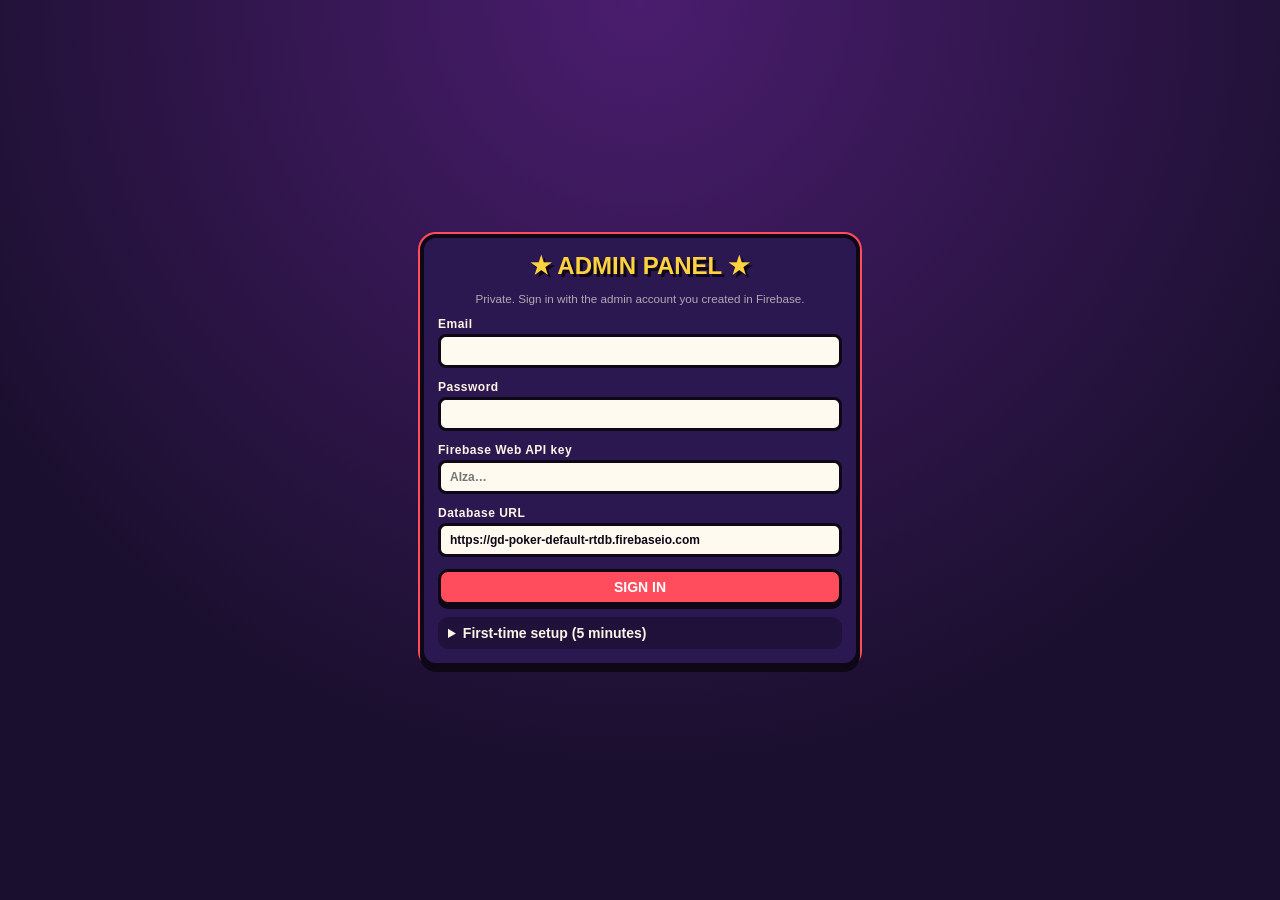
<file: admin.html>
<!DOCTYPE html>
<html lang="en"><head><meta charset="utf-8">
<meta name="viewport" content="width=device-width, initial-scale=1">
<meta name="robots" content="noindex,nofollow">
<title>Admin · Demon Picture Poker</title>
<style>
:root{--bg:#1a0f2e;--panel:#2b1850;--ink:#0d0716;--red:#ff4d5e;--gold:#ffd23f;--txt:#fff4e6;--mut:rgba(255,244,230,.65);--ok:#4ade80;--card:rgba(0,0,0,.28)}
*{box-sizing:border-box}
html{color-scheme:dark}
body{margin:0;min-height:100vh;background:radial-gradient(circle at 50% 0,#4a1d6e,var(--bg) 70%) fixed;color:var(--txt);font-family:"Trebuchet MS",Verdana,sans-serif;font-size:14px}
[hidden]{display:none!important}
h1,h2,h3{margin:0}
button,input,select{font:inherit}
input[type=text],input[type=number],input[type=email],input[type=password],select{background:#fffaf0;color:var(--ink);border:3px solid var(--ink);border-radius:8px;padding:7px 9px;min-width:0}
input[type=range]{accent-color:var(--gold);width:100%}
small,.mut{color:var(--mut)}
.btn{font-weight:900;background:var(--red);color:#fff;border:3px solid var(--ink);border-radius:10px;padding:7px 14px;cursor:pointer;box-shadow:0 4px 0 var(--ink)}
.btn:active{transform:translateY(3px);box-shadow:0 1px 0 var(--ink)}
.btn:disabled{background:#666;cursor:not-allowed;box-shadow:0 4px 0 var(--ink)}
.btn.sm{font-size:12px;padding:4px 9px;box-shadow:0 3px 0 var(--ink)}
.btn.alt{background:#7c3aed}.btn.dim{background:#3a2370}.btn.gold{background:var(--gold);color:var(--ink)}.btn.danger{background:#c0283a}
.link{background:none;border:0;color:var(--gold);text-decoration:underline;cursor:pointer;padding:0}
.panel{background:var(--panel);border:4px solid var(--ink);border-radius:16px;box-shadow:0 5px 0 var(--ink),0 0 0 2px var(--gold);padding:14px}
.panel.red{box-shadow:0 5px 0 var(--ink),0 0 0 2px var(--red)}
.chip{display:inline-block;font-size:11px;font-weight:900;border:2px solid var(--ink);border-radius:999px;padding:1px 8px;background:#3a2370;color:#fff;white-space:nowrap}
.chip.g{background:var(--gold);color:var(--ink)}.chip.r{background:var(--red)}.chip.ok{background:var(--ok);color:var(--ink)}
.av{width:30px;height:30px;border-radius:50%;object-fit:cover;background:var(--ink);border:2px solid #5865F2;flex:none}

/* login */
#login{min-height:100vh;display:flex;align-items:center;justify-content:center;padding:16px}
#lbox{width:100%;max-width:440px;display:flex;flex-direction:column;gap:12px}
#lbox h1{text-align:center;color:var(--gold);text-shadow:3px 3px 0 var(--ink);font-size:24px}
#lbox label{display:flex;flex-direction:column;gap:3px;font-weight:900;font-size:12px;letter-spacing:.5px}
.err{color:#ff9aa5;font-weight:bold;white-space:pre-wrap}.err:empty{display:none}
details{background:var(--card);border-radius:10px;padding:8px 10px}summary{cursor:pointer;font-weight:900}
details ol{margin:8px 0 0;padding-left:20px;line-height:1.5}
code{background:var(--ink);border-radius:5px;padding:1px 5px;font-size:12px;word-break:break-all}

/* app */
header{position:sticky;top:0;z-index:20;background:var(--ink);border-bottom:3px solid var(--gold);display:flex;align-items:center;gap:12px;flex-wrap:wrap;padding:8px 14px}
header h1{font-size:16px;color:var(--gold);letter-spacing:1px}
nav{display:flex;gap:6px;flex-wrap:wrap;flex:1}
nav button{background:var(--panel);color:var(--txt);border:2px solid #3a2370;border-radius:8px;padding:5px 12px;font-weight:900;cursor:pointer}
nav button.on{background:var(--gold);color:var(--ink);border-color:var(--gold)}
#who{font-size:12px}
#conn{font-size:12px;font-weight:900}#conn.ok{color:var(--ok)}#conn.bad{color:var(--red)}
#warn{background:var(--red);color:#fff;font-weight:900;padding:8px 14px;text-align:center}
main{max-width:1250px;margin:0 auto;padding:16px;display:flex;flex-direction:column;gap:14px}
.bar{display:flex;gap:8px;align-items:center;flex-wrap:wrap}.bar .sp{flex:1}
.tab>.panel+.panel{margin-top:14px}

/* live */
#games{display:grid;grid-template-columns:repeat(auto-fill,minmax(480px,1fr));gap:14px}
@media(max-width:560px){#games{grid-template-columns:1fr}}
#liveq{width:min(100%,320px)}
.game{display:flex;flex-direction:column;gap:8px}.game.stale{opacity:.55}
.gh{display:flex;gap:6px;align-items:center;flex-wrap:wrap}
.gp{display:flex;flex-direction:column;gap:5px;background:var(--card);border-radius:10px;padding:8px}
.gpt{display:flex;align-items:center;gap:8px;flex-wrap:wrap}.gpt b{font-size:15px}
.hand{display:grid;grid-template-columns:repeat(5,1fr);gap:6px}
.ct{position:relative;aspect-ratio:5/7;background:linear-gradient(135deg,#4a1d6e,#1a0f2e) center/cover;border:3px solid var(--c);border-radius:7px;overflow:hidden;box-shadow:0 3px 0 var(--ink)}
.ct.apex{box-shadow:0 0 12px 3px var(--gold)}
.ctp{position:absolute;top:2px;left:2px;background:var(--ink);color:var(--gold);font-weight:900;font-size:11px;border-radius:4px;padding:0 4px}
.ctn{position:absolute;bottom:0;left:0;right:0;background:rgba(13,7,22,.82);font-size:10px;font-weight:900;line-height:1.1;text-align:center;padding:2px;max-height:34%;overflow:hidden}
.ct.empty{background:repeating-linear-gradient(45deg,#c0283a 0 6px,#ff4d5e 6px 12px);opacity:.35}
.ct.dis{filter:grayscale(.9) brightness(.55)}
.ct.dis:after{content:"DISCARD";position:absolute;top:40%;left:-3px;right:-3px;text-align:center;background:var(--red);color:#fff;font-weight:900;font-size:10px;transform:rotate(-8deg);border:2px solid var(--ink)}
.chat{background:var(--card);border-radius:8px;padding:6px 8px;font-size:12px;max-height:120px;overflow:auto;word-break:break-word}.chat b{color:var(--gold)}
.res{font-weight:900;color:var(--gold);font-size:13px}
.empty-msg{padding:30px;text-align:center;color:var(--mut)}

/* tables */
.tw{overflow-x:auto}table{border-collapse:collapse;width:100%}
th{font-size:11px;letter-spacing:1px;color:var(--gold);text-align:left;padding:6px 8px;white-space:nowrap}
td{padding:6px 8px;border-top:1px solid rgba(255,255,255,.08);vertical-align:middle}
td.n{display:flex;align-items:center;gap:8px;min-width:150px}td.act{display:flex;gap:5px;flex-wrap:wrap}
tr.banned td{background:rgba(255,77,94,.12)}
.idc{cursor:pointer;font-size:11px}

/* power */
.pgrid{display:grid;grid-template-columns:repeat(auto-fill,minmax(190px,1fr));gap:10px}
.preset{text-align:left;background:var(--card);border:3px solid #3a2370;border-radius:12px;padding:10px;color:var(--txt);cursor:pointer;display:flex;flex-direction:column;gap:3px}
.preset:hover{border-color:var(--gold)}.preset b{color:var(--gold);font-size:15px}.preset span{font-size:12px;color:var(--mut)}
.sl{display:grid;grid-template-columns:150px 1fr 70px;gap:10px;align-items:center;margin:6px 0}.sl b{text-align:right}
#pact{display:flex;flex-direction:column;gap:6px}
#pact.on{background:linear-gradient(135deg,#6b4a00,var(--panel))}
.big{font-size:26px;font-weight:900;color:var(--gold);font-variant-numeric:tabular-nums}

/* grants */
.two{display:grid;grid-template-columns:1fr 1fr;gap:14px}@media(max-width:900px){.two{grid-template-columns:1fr}.sl{grid-template-columns:1fr}}
#lres{display:grid;grid-template-columns:repeat(auto-fill,minmax(96px,1fr));gap:8px;margin-top:8px;max-height:430px;overflow:auto;padding:4px}
#lres .ct,#tray .ct{cursor:pointer}#lres .ct:hover{outline:3px solid var(--gold)}
#tray{display:grid;grid-template-columns:repeat(5,1fr);gap:8px;margin:8px 0}
.fl{display:flex;flex-direction:column;gap:3px;font-weight:900;font-size:12px;margin-bottom:8px}
.cl{display:flex;gap:4px;flex-wrap:wrap}.cl .chip{max-width:170px;overflow:hidden;text-overflow:ellipsis}

/* modal + toast */
.ov{position:fixed;inset:0;background:rgba(0,0,0,.75);display:flex;align-items:center;justify-content:center;z-index:100;padding:16px}
.mb{width:100%;max-width:420px;background:var(--panel);border:4px solid var(--gold);border-radius:16px;box-shadow:0 6px 0 var(--ink);padding:16px;display:flex;flex-direction:column;gap:10px}
.mb.danger{border-color:var(--red)}.mb h3{color:var(--gold)}.mb p{margin:0;color:var(--mut);line-height:1.4}
.mbr{display:flex;gap:8px;justify-content:flex-end;margin-top:4px}
.mb label.ck{flex-direction:row;align-items:center;gap:8px}.mb label.ck input{width:18px;height:18px}
#toast{position:fixed;bottom:18px;left:50%;transform:translateX(-50%);z-index:200;background:var(--ink);border:3px solid var(--gold);border-radius:999px;padding:8px 18px;font-weight:900;max-width:90vw;text-align:center}
#toast.bad{border-color:var(--red);color:#ff9aa5}
</style></head><body>

<!-- ============ SIGN IN ============ -->
<div id="login"><div id="lbox" class="panel red">
 <h1>★ ADMIN PANEL ★</h1>
 <small style="text-align:center">Private. Sign in with the admin account you created in Firebase.</small>
 <label>Email<input type="email" id="lem" autocomplete="username"></label>
 <label>Password<input type="password" id="lpw" autocomplete="current-password"></label>
 <label>Firebase Web API key <input type="password" id="lkey" autocomplete="off" placeholder="AIza…"></label>
 <label>Database URL <input type="text" id="ldb" autocomplete="off"></label>
 <button class="btn" id="lgo">SIGN IN</button>
 <div id="lerr" class="err"></div>
 <details><summary>First-time setup (5 minutes)</summary>
  <ol>
   <li>Firebase console → <b>Build → Authentication → Get started</b> → enable <b>Email/Password</b>.</li>
   <li>On the <b>Users</b> tab click <b>Add user</b>: make your admin email + a long password. Copy the <b>User UID</b>.</li>
   <li><b>Realtime Database → Rules</b>: paste the contents of <code>firebase-rules.json</code>, replace every <code>PASTE_YOUR_ADMIN_UID_HERE</code> with that UID, and Publish.</li>
   <li><b>Project settings → General → Web API key</b>: paste it above. It's stored only in this browser.</li>
  </ol>
 </details>
</div></div>

<!-- ============ APP ============ -->
<div id="app" hidden>
 <header>
  <h1>★ POKER ADMIN</h1>
  <nav id="nav">
   <button data-t="live" class="on">👁 Live games</button>
   <button data-t="players">🏆 Players</button>
   <button data-t="grants">🎁 Card grants</button>
   <button data-t="dailycard">⭐ Card of the Day</button>
   <button data-t="power">⚡ Power hours</button>
   <button data-t="bans">🚫 Bans</button>
   <button data-t="site">🛠️ Site control</button>
   <button data-t="log">📜 Log</button>
  </nav>
  <span id="conn" class="ok">● connected</span><span id="who" class="mut"></span>
  <button class="btn sm dim" id="out">Sign out</button>
 </header>
 <div id="warn" hidden></div>
 <main>

  <!-- LIVE -->
  <section class="tab" id="t-live">
   <div class="bar" style="margin-bottom:12px">
    <h2>Live games</h2><span id="lcount" class="mut"></span><span class="sp"></span>
    <input type="text" id="liveq" placeholder="Search players in games (name or ID)" aria-label="Search players in live games">
    <label class="mut"><input type="checkbox" id="showStale"> show stale</label>
    <button class="btn sm danger" id="endAllGames">End every game</button>
    <button class="btn sm dim" id="clearStale">Clear stale</button>
   </div>
   <div id="games"></div>
  </section>

  <!-- PLAYERS -->
  <section class="tab" id="t-players" hidden>
   <div class="panel">
    <div class="bar" style="margin-bottom:10px">
     <h2>Players &amp; leaderboard</h2><span id="pcount" class="mut"></span><span class="sp"></span>
     <input type="text" id="pq" placeholder="Search name or Discord ID" style="width:240px">
     <button class="btn sm dim" id="prefresh">↻ Refresh</button>
     <button class="btn sm dim" id="pbackup">⬇ Backup JSON</button>
     <button class="btn sm danger" id="preset">Reset leaderboard…</button>
    </div>
    <div class="tw"><table><thead><tr><th>RANK</th><th>PLAYER</th><th>DISCORD ID</th><th>WINS</th><th></th><th>ACTIONS</th></tr></thead><tbody id="ptb"></tbody></table></div>
   </div>
  </section>

  <!-- GRANTS -->
  <section class="tab" id="t-grants" hidden>
   <div class="two">
    <div class="panel">
     <h2>1 · Pick the cards</h2>
     <small>The player's next dealt round will start with these cards. Cards are taken out of the deck, so nobody else is dealt a duplicate.</small>
     <div class="bar" style="margin-top:8px"><input type="text" id="lq" placeholder="Search level name or list position…" style="flex:1"><button class="btn sm gold" id="lapex">👑 Add #1</button></div>
     <div id="lstat" class="mut" style="margin-top:6px"></div>
     <div id="lres"></div>
    </div>
    <div class="panel">
     <h2>2 · Choose the player</h2>
     <div id="tray"></div>
     <label class="fl">Discord ID (pick from the list or paste one)<input type="text" id="gid" list="plist" autocomplete="off" placeholder="e.g. 123456789012345678"></label>
     <datalist id="plist"></datalist>
     <div id="gwho" class="mut" style="margin:-4px 0 8px"></div>
     <label class="fl">Note (only you see it)<input type="text" id="gnote" maxlength="80"></label>
     <button class="btn gold" id="gsend">🎁 Queue for their next round</button>
    </div>
   </div>
   <div class="panel" style="margin-top:14px">
    <div class="bar" style="margin-bottom:8px"><h2>Queued grants</h2><span class="sp"></span><button class="btn sm dim" id="grefresh">↻ Refresh</button><button class="btn sm dim" id="gclear">Clear used</button></div>
    <div class="tw"><table><thead><tr><th>PLAYER</th><th>CARDS</th><th>NOTE</th><th>QUEUED</th><th>STATUS</th><th></th></tr></thead><tbody id="gtb"></tbody></table></div>
   </div>
  </section>

  <!-- CARD OF THE DAY -->
  <section class="tab" id="t-dailycard" hidden>
   <div class="panel">
    <div class="bar"><h2>⭐ Global Card of the Day</h2><span class="sp"></span><span id="dailyAdminStatus" class="chip">Loading…</span></div>
    <p class="mut" style="margin:8px 0 12px">See the live global card, change it immediately, or schedule a different card for a future date. Scheduled cards take effect at 12:00 AM Eastern Time on their selected date.</p>
    <div class="panel" style="display:flex;align-items:center;gap:18px;flex-wrap:wrap;margin:10px 0">
     <div><b>Currently displayed to players</b><div id="dailyAdminCurrent" class="mut" style="margin-top:5px">Loading current card…</div></div>
     <div id="dailyAdminCurrentTile" style="min-width:100px"></div>
     <button class="btn sm dim" id="dailyAdminReloadCurrent">↻ Refresh current card</button>
    </div>
    <div class="bar"><input type="text" id="dailyAdminSearch" placeholder="Search card name or position…" style="flex:1;min-width:220px"><button class="btn sm dim" id="dailyAdminRefresh">↻ Refresh list</button></div>
    <div id="dailyAdminResults" style="display:grid;grid-template-columns:repeat(auto-fill,minmax(220px,1fr));gap:8px;margin-top:10px;max-height:420px;overflow:auto"></div>
    <div class="bar" style="margin-top:12px"><span id="dailyAdminChosen" class="mut">No card selected</span><span class="sp"></span><button class="btn gold" id="dailyAdminSet" disabled>⭐ Set as Today's Card Now</button><button class="btn danger" id="dailyAdminReset">Reset to Random</button></div>
    <div class="panel" style="margin-top:12px">
     <h3>📅 Schedule a Card of the Day</h3>
     <div class="bar" style="margin-top:8px">
      <label class="fl" style="margin:0">Date (Eastern Time)<input type="date" id="dailyAdminScheduleDate"></label>
      <button class="btn" id="dailyAdminSchedule" disabled>Schedule Selected Card</button>
      <button class="btn sm dim" id="dailyAdminShowSchedule">View scheduled cards</button>
     </div>
     <div id="dailyAdminScheduleList" class="mut" style="margin-top:8px">Scheduled cards will appear here.</div>
    </div>
    <small>Immediate changes update everyone. Future schedules are retained in Firebase and automatically take effect at midnight Eastern Time. The card list comes from the AREDL API.</small>
   </div>
  </section>

  <!-- POWER -->
  <section class="tab" id="t-power" hidden>
   <div class="panel" id="pact"></div>
   <div class="panel">
    <h2>Presets</h2><small>Click one to fill in the form below, tweak it, then start it.</small>
    <div class="pgrid" id="presets" style="margin-top:10px"></div>
   </div>
   <div class="panel">
    <h2>Start a power hour</h2>
    <div class="bar" style="margin:10px 0">
     <label class="fl" style="flex:1;min-width:200px;margin:0">Name (players see this)<input type="text" id="pn" maxlength="30" value="Power Hour"></label>
     <label class="fl" style="width:140px;margin:0">Minutes<input type="number" id="pm" min="1" max="1440" value="60"></label>
    </div>
    <div class="sl"><span>#1 card chance</span><input type="range" id="s_apexPct" min="0" max="100" step="1" value="0"><b></b></div>
    <small>Chance per hand (rolled on the deal and again on the draw) that the #1 card is slipped in. #1 wins the game instantly.</small>
    <div class="sl"><span>Match chance</span><input type="range" id="s_matchPct" min="0" max="100" step="1" value="0"><b></b></div>
    <small>Chance per hand that a same-rarity card is added to your biggest group (pair → trips, etc).</small>
    <div class="sl"><span>Rare-card boost</span><input type="range" id="s_rarePct" min="0" max="100" step="1" value="0"><b></b></div>
    <small>Chance per card that it's swapped for an Epic-or-better card.</small>
    <div class="sl"><span>Payout multiplier</span><input type="range" id="s_payMult" min="1" max="10" step="0.5" value="1"><b></b></div>
    <small>Coins won are multiplied.</small>
    <div class="sl"><span>Leaderboard win multiplier</span><input type="range" id="s_winMult" min="1" max="5" step="1" value="1"><b></b></div>
    <small>Each PvP win counts this many wins on the global leaderboard.</small>
    <div class="bar" style="margin-top:12px"><button class="btn gold" id="pstart">⚡ START POWER HOUR</button><span id="perr" class="err"></span></div>
   </div>
  </section>

  <!-- BANS -->
  <section class="tab" id="t-bans" hidden>
   <div class="panel red">
    <h2>Ban a Discord account</h2>
    <div class="bar" style="margin-top:10px">
     <input type="text" id="bid" placeholder="Discord ID" list="plist" style="width:220px">
     <input type="text" id="bre" placeholder="Reason (optional, shown to them)" maxlength="120" style="flex:1;min-width:200px">
     <label class="mut"><input type="checkbox" id="bwipe" checked> also remove from leaderboard</label>
     <button class="btn danger" id="bgo">Ban</button>
    </div>
   </div>
   <div class="panel">
    <div class="bar" style="margin-bottom:8px"><h2>Banned accounts</h2><span id="bcount" class="mut"></span><span class="sp"></span><button class="btn sm dim" id="brefresh">↻ Refresh</button></div>
    <div class="tw"><table><thead><tr><th>ACCOUNT</th><th>DISCORD ID</th><th>REASON</th><th>WHEN</th><th></th></tr></thead><tbody id="btb"></tbody></table></div>
   </div>
  </section>

  <!-- SITE CONTROL -->
  <section class="tab" id="t-site" hidden>
   <div class="panel red" id="maintPanel">
    <div class="bar">
     <h2>🔒 Maintenance Mode</h2>
     <span class="sp"></span>
     <span id="maintBadge" class="chip ok">GAME LIVE</span>
    </div>
    <p class="mut" style="margin:8px 0 12px">
     When locked, every player sees <b>"GD Poker is currently down for maintenance"</b> and cannot play until you unlock it.
    </p>
    <button class="btn danger" id="maintToggle">🔒 Lock Game for Maintenance</button>
   </div>

   <div class="panel">
    <div class="bar">
     <h2>🧹 Clear Everyone's Cache</h2>
     <span class="sp"></span>
     <span id="cacheVer" class="mut"></span>
    </div>
    <p class="mut" style="margin:8px 0 12px">
     Pushes a new site version to all open clients. Players' browsers will automatically wipe Cache Storage, unregister service workers, and hard-reload with fresh assets.
    </p>
    <button class="btn gold" id="clearCacheBtn">🧹 Clear Everyone's Cache Now</button>
   </div>
  </section>

  <!-- LOG -->
  <section class="tab" id="t-log" hidden>
   <div class="panel">
    <div class="bar" style="margin-bottom:8px"><h2>Admin log</h2><span class="sp"></span><button class="btn sm dim" id="lgrefresh">↻ Refresh</button></div>
    <div class="tw"><table><thead><tr><th>WHEN</th><th>ACTION</th><th>DETAIL</th></tr></thead><tbody id="ltb"></tbody></table></div>
   </div>
  </section>
 </main>
</div>
<div id="toast" hidden></div>

<script>
"use strict";
const DEFAULT_DB="https://gd-poker-default-rtdb.firebaseio.com"; // same database as LEADERBOARD_DB in script.js
const $=s=>document.querySelector(s);
const store={get:k=>{try{return localStorage.getItem(k)}catch(e){return null}},set:(k,v)=>{try{localStorage.setItem(k,v)}catch(e){}}};
const sess={get:k=>{try{return sessionStorage.getItem(k)}catch(e){return null}},set:(k,v)=>{try{sessionStorage.setItem(k,v)}catch(e){}},del:k=>{try{sessionStorage.removeItem(k)}catch(e){}}};
const S={key:store.get("adm_key")||"",db:(store.get("adm_db")||DEFAULT_DB).replace(/\/+$/,""),tok:"",exp:0,rt:"",uid:"",email:""};

/* ---------- tiny helpers ---------- */
function h(tag,attrs,...kids){ // builds DOM with textContent only, so player-supplied names/chat can never inject HTML
 const e=document.createElement(tag);
 for(const[k,v]of Object.entries(attrs||{})){
  if(k==="class")e.className=v;else if(k==="text")e.textContent=v;else if(k==="style")e.style.cssText=v;
  else if(k.startsWith("on"))e[k]=v;else if(v===true)e.setAttribute(k,"");else if(v!==false&&v!=null)e.setAttribute(k,v)}
 e.append(...kids.flat(9).filter(c=>c!=null&&c!==false));return e}
const RAR=[["Common","#9aa0a6"],["Uncommon","#4ade80"],["Rare","#38bdf8"],["Epic","#a855f7"],["Legendary","#fb923c"],["Mythic","#ef4444"],["Ethereal","#67e8f9"],["Apex","#ffd23f"]];
const tierOf=p=>p<=1?7:p<20?6:p<100?5:p<300?4:p<500?3:p<750?2:p<1000?1:0;
const okAv=u=>typeof u==="string"&&/^https:\/\/cdn\.discordapp\.com\//.test(u);
const DEF_AV="data:image/svg+xml,"+encodeURIComponent('<svg xmlns="http://www.w3.org/2000/svg" viewBox="0 0 10 10"><rect width="10" height="10" fill="#3a2370"/><circle cx="5" cy="4" r="2" fill="#9a8cc0"/><path d="M1.5 10a3.5 3.5 0 017 0z" fill="#9a8cc0"/></svg>');
const avatar=u=>h("img",{class:"av",src:okAv(u)?u:DEF_AV,alt:"",referrerpolicy:"no-referrer"});
const ago=t=>{const s=Math.max(0,(Date.now()-(+t||0))/1000|0);return s<60?s+"s ago":s<3600?(s/60|0)+"m ago":s<86400?(s/3600|0)+"h ago":(s/86400|0)+"d ago"};
const validId=s=>/^[0-9]{5,25}$/.test(s);
const enc=encodeURIComponent;
let toastT=0;
function toast(msg,bad){const t=$("#toast");t.textContent=msg;t.className=bad?"bad":"";t.hidden=false;clearTimeout(toastT);toastT=setTimeout(()=>t.hidden=true,bad?6000:2800)}
const fail=(e,what)=>{console.error(e);toast((what?what+": ":"")+(e&&e.message||e),true)};
function tile(c,o){ // c = {n,p,y}
 const p=+c.p||0,t=RAR[tierOf(p)];
 const d=h("div",{class:"ct"+(p===1?" apex":"")+(o&&o.dis?" dis":""),style:"--c:"+t[1],title:`#${p} ${String(c.n||"")} (${t[0]})`},h("div",{class:"ctp",text:"#"+p}),h("div",{class:"ctn",text:String(c.n||"").slice(0,40)}));
 if(/^[\w-]{11}$/.test(c.y||""))d.style.backgroundImage=`url(https://i.ytimg.com/vi/${c.y}/mqdefault.jpg)`;
 return d}

/* ---------- modal prompt ---------- */
// fields: [{k,label,type:"text"|"number"|"checkbox",value,placeholder}], resolves to {k:value} or null if cancelled
function ask({title,note,fields=[],ok="OK",danger,check}){
 return new Promise(res=>{
  const inputs={},err=h("div",{class:"err"});
  const body=fields.map(f=>{
   const i=h("input",{type:f.type||"text",placeholder:f.placeholder||"",autocomplete:"off",min:f.min,max:f.max});
   if(f.type==="checkbox")i.checked=!!f.value;else if(f.value!=null)i.value=f.value;inputs[f.k]=i;
   return f.type==="checkbox"?h("label",{class:"fl ck"},i,f.label):h("label",{class:"fl"},f.label,i)});
  const done=v=>{ov.remove();document.removeEventListener("keydown",key);res(v)};
  const submit=()=>{const v={};for(const f of fields)v[f.k]=f.type==="checkbox"?inputs[f.k].checked:f.type==="number"?inputs[f.k].valueAsNumber:inputs[f.k].value.trim();
   const m=check&&check(v);if(m){err.textContent=m;return}done(v)};
  const key=e=>{if(e.key==="Escape")done(null);else if(e.key==="Enter"&&e.target.tagName==="INPUT")submit()};
  const ov=h("div",{class:"ov",onmousedown:e=>{if(e.target===ov)done(null)}},h("div",{class:"mb"+(danger?" danger":"")},h("h3",{text:title}),note?h("p",{text:note}):null,...body,err,
   h("div",{class:"mbr"},h("button",{class:"btn dim",onclick:()=>done(null)},"Cancel"),h("button",{class:"btn"+(danger?" danger":" gold"),onclick:submit},ok))));
  document.body.append(ov);document.addEventListener("keydown",key);
  const f=Object.values(inputs)[0];if(f)f.focus();else ov.querySelector(".btn:last-child").focus();
 })}
const confirmBox=(title,note,ok,danger)=>ask({title,note,ok,danger}).then(Boolean);

/* ---------- Firebase auth (email/password) + Realtime Database REST ---------- */
const AUTH_ERR={EMAIL_NOT_FOUND:"No admin account with that email.",INVALID_PASSWORD:"Wrong password.",INVALID_LOGIN_CREDENTIALS:"Wrong email or password.",USER_DISABLED:"That account is disabled.",OPERATION_NOT_ALLOWED:"Email/Password sign-in isn't enabled in Firebase Authentication.",TOO_MANY_ATTEMPTS_TRY_LATER:"Too many attempts. Wait a few minutes.",INVALID_EMAIL:"That doesn't look like an email address.",TOKEN_EXPIRED:"Session expired, sign in again.",INVALID_REFRESH_TOKEN:"Session expired, sign in again."};
const authErr=m=>{m=String(m||"");return AUTH_ERR[m.split(" ")[0]]||(/API key/i.test(m)?"That Web API key isn't valid.":m||"Sign-in failed.")};
function setTok(j){S.tok=j.idToken||j.id_token;S.rt=j.refreshToken||j.refresh_token;S.exp=Date.now()+(+(j.expiresIn||j.expires_in)||3600)*1000;S.uid=j.localId||j.user_id||S.uid;S.email=j.email||S.email;
 sess.set("adm_rt",S.rt);sess.set("adm_email",S.email)}
async function signIn(email,pw){
 const r=await fetch("https://identitytoolkit.googleapis.com/v1/accounts:signInWithPassword?key="+enc(S.key),{method:"POST",headers:{"Content-Type":"application/json"},body:JSON.stringify({email,password:pw,returnSecureToken:true})});
 const j=await r.json().catch(()=>({}));if(!r.ok)throw new Error(authErr(j.error&&j.error.message));setTok(j)}
async function refreshTok(){
 const r=await fetch("https://securetoken.googleapis.com/v1/token?key="+enc(S.key),{method:"POST",headers:{"Content-Type":"application/x-www-form-urlencoded"},body:"grant_type=refresh_token&refresh_token="+enc(S.rt)});
 const j=await r.json().catch(()=>({}));if(!r.ok)throw new Error(authErr(j.error&&j.error.message));setTok(j)}
async function api(path,method="GET",body){
 if(!S.tok||Date.now()>S.exp-90000)await refreshTok();
 const r=await fetch(S.db+path+(path.includes("?")?"&":"?")+"auth="+enc(S.tok),{method,body:body===undefined?undefined:JSON.stringify(body)});
 if(r.status===401||r.status===403)throw new Error("Permission denied. Check the database rules contain your admin UID ("+S.uid+").");
 if(!r.ok)throw new Error("Database error HTTP "+r.status);
 return r.json()}
const audit=(action,detail)=>api("/adminlog.json","POST",{ts:{".sv":"timestamp"},who:S.email,action,detail:String(detail).slice(0,300)}).catch(()=>{});

/* ---------- sign in flow ---------- */
$("#lem").value=sess.get("adm_email")||store.get("adm_email")||"";$("#lkey").value=S.key;$("#ldb").value=S.db;
const lerr=t=>$("#lerr").textContent=t||"";
async function enter(){
 // prove this account really is the admin (reading /bans only works for the admin UID in the rules)
 try{await api("/bans.json?shallow=true")}catch(e){S.tok="";sess.del("adm_rt");throw new Error(/Permission denied/.test(e.message)?"You signed in, but this account isn't the admin in your database rules.\nYour UID is: "+S.uid+"\nPaste it into firebase-rules.json (replace PASTE_YOUR_ADMIN_UID_HERE) and publish the rules.":e.message)}
 $("#login").hidden=true;$("#app").hidden=false;$("#who").textContent=S.email;
 checkLocked();show("live");loadPlayers().catch(e=>fail(e,"Players"));loadLevels();
}
async function checkLocked(){ // if strangers can read admin-only data, the rules aren't installed
 let open=[];
 for(const p of["/bans.json?shallow=true","/live.json?shallow=true","/grants.json?shallow=true"]){
  try{const r=await fetch(S.db+p);if(r.ok)open.push(p.split(".")[0])}catch(e){}}
 const w=$("#warn");w.hidden=!open.length;
 if(open.length)w.textContent="⚠ Your database rules are NOT locked down: anyone can read "+open.join(", ")+". Publish firebase-rules.json (with your admin UID) in Firebase → Realtime Database → Rules."}
$("#lgo").onclick=async()=>{
 lerr("");const email=$("#lem").value.trim(),pw=$("#lpw").value;S.key=$("#lkey").value.trim();S.db=($("#ldb").value.trim()||DEFAULT_DB).replace(/\/+$/,"");
 if(!email||!pw||!S.key)return lerr("Enter your email, password and Web API key.");
 store.set("adm_key",S.key);store.set("adm_db",S.db);store.set("adm_email",email);$("#lgo").disabled=true;
 try{await signIn(email,pw);$("#lpw").value="";await enter()}catch(e){lerr(e.message)}
 $("#lgo").disabled=false};
$("#lpw").onkeydown=e=>{if(e.key==="Enter")$("#lgo").click()};
$("#out").onclick=()=>{sess.del("adm_rt");location.reload()};
(async()=>{const rt=sess.get("adm_rt");if(!rt||!S.key)return;S.rt=rt;S.email=sess.get("adm_email")||"";try{await refreshTok();await enter()}catch(e){lerr(e.message)}})();

/* ---------- tabs ---------- */
let tab="live";
function show(t){tab=t;document.querySelectorAll("#nav button").forEach(b=>b.classList.toggle("on",b.dataset.t===t));
 document.querySelectorAll(".tab").forEach(s=>s.hidden=s.id!=="t-"+t);
 if(t==="live")pollLive();if(t==="players")loadPlayers().catch(e=>fail(e));if(t==="grants"){loadGrants();ensureLevels()}if(t==="dailycard")loadDailyAdmin();if(t==="power")loadPower();if(t==="bans")loadBans();if(t==="site")loadSiteControl();if(t==="log")loadLog()}
$("#nav").onclick=e=>{const b=e.target.closest("button");if(b)show(b.dataset.t)};
const setConn=ok=>{const c=$("#conn");c.className=ok?"ok":"bad";c.textContent=ok?"● connected":"● connection problem"};

/* ---------- LIVE GAMES ---------- */
const slots=x=>[0,1,2,3,4].map(i=>x&&typeof x==="object"?x[i]:undefined); // Firebase may return arrays as {0:..,1:..} objects, or drop empty ones
const listOf=x=>Array.isArray(x)?x:(x&&typeof x==="object"?Object.keys(x).sort((a,b)=>a-b).map(k=>x[k]):[]);
const STAGES={idle:"waiting to deal",dealing:"dealing…",holding:"choosing discards",drawing:"drawing",result:"round over"};
const LIVE=new Map();let liveBusy=false,staleIds=[];
function playerBlock(p,g,opp){
 const info=PLAYERS[p.id]||{},isBot=!p.id;
 const hand=slots(p.hand),held=slots(p.held);
 return h("div",{class:"gp"},
  h("div",{class:"gpt"},isBot?null:avatar(info.av),h("b",{text:String(p.name||"?").slice(0,30)}),
   isBot?h("span",{class:"chip",text:"dealer bot"}):h("small",{class:"idc",text:p.id,title:"Click to copy",onclick:()=>copy(p.id)}),
   BANS[p.id]?h("span",{class:"chip r",text:"BANNED"}):null,
   isBot?null:h("button",{class:"btn sm gold",onclick:()=>giveTo(p.id)},"🎁 Give cards"),
   isBot?null:h("button",{class:"btn sm danger",onclick:()=>banDialog(p.id,p.name)},"Ban")),
  h("div",{class:"hand"},[0,1,2,3,4].map(i=>hand[i]?tile(hand[i],{dis:g.stage==="holding"&&held[i]===false}):h("div",{class:"ct empty"}))))}
function gameNode(g,stale,mid){
 const chat=listOf(g.chat).slice(-10);
 return h("div",{class:"panel game"+(stale?" stale":"")},
  h("div",{class:"gh"},h("span",{class:"chip g",text:g.mode==="pvp"?"PLAYER vs PLAYER":"VS BOT"+(g.diff?" · "+String(g.diff).toUpperCase():"")}),
   h("span",{class:"chip",text:STAGES[g.stage]||String(g.stage||"")}),h("span",{class:"chip",text:"bet "+(+g.bet||0)}),h("span",{class:"mut age"}),stale?h("span",{class:"chip r",text:"STALE"}):null),
  playerBlock(g.a||{},g),playerBlock(g.b||{},g),
  g.res?h("div",{class:"res",text:String(g.res)}):null,
  g.mode==="pvp"?h("div",{class:"chat"},chat.length?chat.map(c=>h("div",{},h("b",{text:String(c.w||"?")+": "}),String(c.x||""))):h("span",{class:"mut",text:"no chat yet"})):null,
  h("div",{class:"bar",style:"justify-content:flex-end"},h("button",{class:"btn sm danger",onclick:()=>endOneGame(mid,g)} ,"End this game")))}
function renderLive(d){
 const list=$("#games"),showStale=$("#showStale").checked,query=$("#liveq").value.trim().toLowerCase(),now=Date.now();
 const rows=Object.entries(d||{}).filter(([k,g])=>g&&typeof g==="object").sort((x,y)=>(+y[1].ts||0)-(+x[1].ts||0));
 let live=0;staleIds=[];const seen=new Set(),order=[];let matched=0;
 for(const[mid,g]of rows){
  const stale=now-(+g.ts||0)>90000;if(stale)staleIds.push(mid);else live++;
  if(stale&&!showStale)continue;
  const players=[g.a||{},g.b||{}],hay=players.map(p=>String(p.name||"")+" "+String(p.id||"")).join(" ").toLowerCase();
  if(query&&!hay.includes(query))continue;
  matched++;
  const{ts,...rest}=g,sig=JSON.stringify(rest)+stale+Object.keys(PLAYERS).length+Object.keys(BANS).length;
  let e=LIVE.get(mid);if(!e||e.sig!==sig){e={sig,node:gameNode(g,stale,mid)};LIVE.set(mid,e)}
  e.node.querySelector(".age").textContent="updated "+ago(g.ts);seen.add(mid);order.push(e.node)}
 for(const k of[...LIVE.keys()])if(!seen.has(k))LIVE.delete(k);
 list.replaceChildren(...order);
 if(!order.length)list.append(h("div",{class:"panel empty-msg",text:query?"No games match that player search.":"No games being played right now. Games appear here the moment a player deals."}));
 $("#lcount").textContent=`${live} live${staleIds.length?" · "+staleIds.length+" stale":""}${query?" · "+matched+" matching":""}`}
async function endOneGame(mid,g){
 if(!await confirmBox("End this game?",`This will kick ${g.mode==="pvp"?"both players":"the player"} out of the game between ${g.a&&g.a.name||"Player A"} and ${g.b&&g.b.name||"Player B"}.`,"End game",true))return;
 try{
  const id=encodeURIComponent(mid);
  // Publish the termination flag before removing the live-game record so clients can detect it.
  await api("/ended/"+id+".json","PUT",true);
  await api("/live/"+id+".json","PUT",null);
  LIVE.delete(mid);await audit("end_game",mid);toast("Game ended; players removed");pollLive()
 }catch(e){fail(e,"End game")}}
async function endEveryGame(){
 let current;try{current=await api("/live.json")||{}}catch(e){return fail(e,"Load live games")}
 const ids=Object.keys(current).filter(k=>current[k]&&typeof current[k]==="object");
 if(!ids.length)return toast("There are no games to end");
 if(!await confirmBox("End every game?",`This will kick all players out of ${ids.length} game(s), including stale games. This cannot be undone.`,"End all games",true))return;
 try{
  await Promise.all(ids.map(async id=>{
   const key=encodeURIComponent(id);
   await api("/ended/"+key+".json","PUT",true);
   await api("/live/"+key+".json","PUT",null);
  }));
  ids.forEach(id=>LIVE.delete(id));await audit("end_all_games",ids.length+" games");toast("Ended "+ids.length+" game(s); players removed");pollLive()
 }catch(e){fail(e,"End all games")}}
async function pollLive(){
 if(!S.tok||tab!=="live"||document.hidden||liveBusy)return;liveBusy=true;
 try{renderLive(await api("/live.json"));setConn(true)}catch(e){setConn(false);console.error(e)}liveBusy=false}
setInterval(pollLive,2000);setInterval(()=>{if(S.tok&&tab==="live")loadPlayers().catch(()=>{});loadBans(true).catch(()=>{})},30000);
$("#showStale").onchange=pollLive;
$("#liveq").oninput=()=>pollLive();
$("#endAllGames").onclick=endEveryGame;
$("#clearStale").onclick=async()=>{if(!staleIds.length)return toast("No stale games");const u={};staleIds.forEach(k=>u[k]=null);
 try{await api("/live.json","PATCH",u);toast("Cleared "+staleIds.length);pollLive()}catch(e){fail(e)}};
const copy=t=>{try{navigator.clipboard.writeText(t);toast("Copied "+t)}catch(e){}};

/* ---------- PLAYERS & LEADERBOARD ---------- */
let PLAYERS={},BANS={};
const plist=()=>Object.entries(PLAYERS).filter(([id,p])=>p&&typeof p==="object").map(([id,p])=>({id,name:String(p.name||"?"),av:p.av,wins:+p.wins||0,hidden:p.hidden===true}));
async function loadPlayers(){PLAYERS=await api("/players.json")||{};renderPlayers();$("#plist").replaceChildren(...plist().map(p=>h("option",{value:p.id},p.name)))}
function renderPlayers(){
 const all=plist(),q=$("#pq").value.trim().toLowerCase();
 const ranked=all.filter(p=>p.wins>0&&!p.hidden);
 const rank=p=>p.wins>0&&!p.hidden?1+ranked.filter(x=>x.wins>p.wins).length:null;
 let rows=all.sort((a,b)=>b.wins-a.wins||a.name.localeCompare(b.name)).filter(p=>!q||p.name.toLowerCase().includes(q)||p.id.includes(q));
 const total=rows.length;rows=rows.slice(0,300);
 $("#pcount").textContent=`${all.length} players · ${ranked.length} on the board`+(total>300?" · showing first 300, use search":"");
 $("#ptb").replaceChildren(...rows.map(p=>{const r=rank(p),b=BANS[p.id];
  return h("tr",{class:b?"banned":""},h("td",{text:r?"#"+r:"—"}),
   h("td",{class:"n"},avatar(p.av),h("b",{text:p.name.slice(0,30)})),
   h("td",{},h("small",{class:"idc",text:p.id,title:"Click to copy",onclick:()=>copy(p.id)})),
   h("td",{},h("b",{text:String(p.wins)})),
   h("td",{},p.hidden?h("span",{class:"chip",text:"hidden"}):null," ",b?h("span",{class:"chip r",text:"BANNED"}):null),
   h("td",{class:"act"},
    h("button",{class:"btn sm gold",onclick:()=>setWins(p)},"Set wins"),
    h("button",{class:"btn sm dim",disabled:!p.wins,onclick:()=>zeroWins(p)},"Zero wins"),
    h("button",{class:"btn sm dim",onclick:()=>removePlayer(p)},"Remove"),
    h("button",{class:"btn sm danger",onclick:()=>deleteAccount(p)},"Delete Account"),
    h("button",{class:"btn sm alt",onclick:()=>giveTo(p.id)},"🎁"),
    b?h("button",{class:"btn sm",onclick:()=>unban(p.id,p.name)},"Unban"):h("button",{class:"btn sm danger",onclick:()=>banDialog(p.id,p.name)},"Ban")))}));
 if(!rows.length)$("#ptb").append(h("tr",{},h("td",{colspan:6,class:"empty-msg",text:"No players found."})))}
$("#pq").oninput=renderPlayers;$("#prefresh").onclick=()=>loadPlayers().then(()=>toast("Refreshed")).catch(e=>fail(e));
async function setWins(p){
 const v=await ask({title:"Set wins for "+p.name,note:`Currently ${p.wins}. This changes their leaderboard score.`,fields:[{k:"n",label:"New number of wins",type:"number",value:p.wins,min:0}],ok:"Save",check:v=>Number.isInteger(v.n)&&v.n>=0?"":"Enter a whole number, 0 or more"});
 if(!v)return;try{await api("/players/"+enc(p.id)+"/wins.json","PUT",v.n);audit("set wins",`${p.name} (${p.id}): ${p.wins} → ${v.n}`);toast("Saved");loadPlayers()}catch(e){fail(e)}}
async function zeroWins(p){
 if(!await confirmBox("Remove win progress?",`${p.name} goes from ${p.wins} wins to 0. They stay in the system and can earn wins again.`,"Zero their wins",true))return;
 try{await api("/players/"+enc(p.id)+"/wins.json","PUT",0);audit("zero wins",`${p.name} (${p.id}) had ${p.wins}`);toast("Wins removed");loadPlayers()}catch(e){fail(e)}}
async function removePlayer(p){
 if(!await confirmBox("Remove from leaderboard?",`Deletes ${p.name}'s whole entry (name, avatar, ${p.wins} wins). It is recreated at 0 wins if they log in again. To stop them playing, use Ban instead.`,"Remove",true))return;
 try{await api("/players/"+enc(p.id)+".json","DELETE");audit("remove player",`${p.name} (${p.id}) had ${p.wins}`);toast("Removed");loadPlayers()}catch(e){fail(e)}}
async function deleteAccount(p){
 if(!await confirmBox(
  "Permanently delete account?",
  `Deletes ${p.name} (${p.id}) from /players and removes all their pending /grants. If they are currently online, they will be logged out immediately.`,
  "Delete Account",
  true
 ))return;
 try{
  await Promise.all([
   api("/players/"+enc(p.id)+".json","DELETE"),
   api("/grants/"+enc(p.id)+".json","DELETE"),
   api("/deleted/"+enc(p.id)+".json","PUT",{ts:{".sv":"timestamp"},by:S.email})
  ]);
  audit("delete account",`${p.name} (${p.id}) had ${p.wins} wins`);
  toast("Account deleted");
  loadPlayers();
 }catch(e){fail(e)}
}
function backup(){const blob=new Blob([JSON.stringify({exportedAt:new Date().toISOString(),players:PLAYERS},null,2)],{type:"application/json"});
 const a=h("a",{href:URL.createObjectURL(blob),download:"leaderboard-backup-"+new Date().toISOString().replace(/[:.]/g,"-").slice(0,19)+".json"});document.body.append(a);a.click();a.remove();setTimeout(()=>URL.revokeObjectURL(a.href),3000)}
$("#pbackup").onclick=backup;
$("#preset").onclick=async()=>{
 await loadPlayers();const hit=plist().filter(p=>p.wins>0);
 const v=await ask({title:"Reset the leaderboard",note:`Sets ${hit.length} players' wins back to 0 (names and avatars stay). A backup file downloads first so you can undo it. Type RESET to confirm.`,fields:[{k:"c",label:"Type RESET",type:"text"}],ok:"Reset everything",danger:true,check:v=>v.c==="RESET"?"":"Type RESET exactly"});
 if(!v)return;if(!hit.length)return toast("Nobody has any wins");
 backup();const u={};hit.forEach(p=>u[p.id+"/wins"]=0);
 try{await api("/players.json","PATCH",u);audit("reset leaderboard",hit.length+" players zeroed");toast("Leaderboard reset");loadPlayers()}catch(e){fail(e)}};

/* ---------- BANS ---------- */
async function loadBans(quiet){BANS=await api("/bans.json")||{};if(!quiet||tab==="bans")renderBans();if(tab==="players")renderPlayers()}
function renderBans(){
 const rows=Object.entries(BANS).filter(([k,b])=>b&&typeof b==="object"||b===true).sort((a,b)=>(+(b[1]&&b[1].ts)||0)-(+(a[1]&&a[1].ts)||0));
 $("#bcount").textContent=rows.length+" banned";
 $("#btb").replaceChildren(...rows.map(([id,b])=>{b=typeof b==="object"?b:{};const pl=PLAYERS[id];
  return h("tr",{},h("td",{class:"n"},avatar(pl&&pl.av),h("b",{text:String(b.name||(pl&&pl.name)||"unknown").slice(0,30)})),
   h("td",{},h("small",{class:"idc",text:id,onclick:()=>copy(id)})),h("td",{text:String(b.reason||"—").slice(0,120)}),h("td",{text:b.ts?ago(b.ts):"—"}),
   h("td",{},h("button",{class:"btn sm",onclick:()=>unban(id,b.name)},"Unban")))}));
 if(!rows.length)$("#btb").append(h("tr",{},h("td",{colspan:5,class:"empty-msg",text:"Nobody is banned."})))}
async function doBan(id,name,reason,wipe){
 await api("/bans/"+enc(id)+".json","PUT",{name:String(name||"").slice(0,40),reason:String(reason||"").slice(0,120),by:S.email,ts:{".sv":"timestamp"}});
 if(wipe)await api("/players/"+enc(id)+".json","DELETE");
 audit("ban",`${name||"?"} (${id})${reason?" – "+reason:""}${wipe?" [removed from leaderboard]":""}`);
 toast("Banned. They're kicked out within a minute.");await loadBans(true);loadPlayers().catch(()=>{})}
async function banDialog(id,name){
 const v=await ask({title:"Ban "+(name||id)+"?",note:"Their Discord account can no longer log in or play. If they're in a game right now they're removed within a minute.",fields:[{k:"reason",label:"Reason (shown to them, optional)",type:"text"},{k:"wipe",label:"Also remove them from the leaderboard",type:"checkbox",value:true}],ok:"Ban account",danger:true});
 if(v)try{await doBan(id,name,v.reason,v.wipe)}catch(e){fail(e)}}
async function unban(id,name){
 if(!await confirmBox("Unban "+(name||id)+"?","They'll be able to log in and play again.","Unban"))return;
 try{await api("/bans/"+enc(id)+".json","DELETE");audit("unban",`${name||"?"} (${id})`);toast("Unbanned");loadBans(true)}catch(e){fail(e)}}
$("#bgo").onclick=async()=>{const id=$("#bid").value.trim();if(!validId(id))return toast("Enter a valid Discord ID (digits only)",true);
 const name=(PLAYERS[id]&&PLAYERS[id].name)||"";
 if(!await confirmBox("Ban "+(name||id)+"?","This Discord account will be blocked from the game.","Ban account",true))return;
 try{await doBan(id,name,$("#bre").value.trim(),$("#bwipe").checked);$("#bid").value=$("#bre").value=""}catch(e){fail(e)}};
$("#brefresh").onclick=()=>loadBans().catch(e=>fail(e));

/* ---------- CARD GRANTS ---------- */
let LEVELS=[],levelsP=null,PICK=[];
const ytId=s=>{const m=String(s).match(/(?:youtube\.com\/(?:watch\?v=|embed\/|shorts\/|live\/)|youtu\.be\/)([\w-]{11})/);return m?m[1]:null};
function ensureLevels(){return levelsP||(levelsP=(async()=>{
 $("#lstat").textContent="Loading the demon list…";
 for(const u of["https://api.aredl.net/v2/api/aredl/levels","https://api.aredl.net/v2/api/aredl/levels?exclude_legacy=false"]){
  try{const r=await fetch(u);if(!r.ok)throw 0;let d=await r.json();d=Array.isArray(d)?d:(d.data||d.levels||d.results||[]);
   const L=d.filter(l=>l&&l.name&&Number.isFinite(+l.position)&&+l.position>0).map(l=>({id:l.id,name:String(l.name),position:+l.position,yt:ytId(JSON.stringify(l))||undefined}));
   if(L.length>=20){LEVELS=L.sort((a,b)=>a.position-b.position);$("#lstat").textContent=LEVELS.length+" levels loaded. Search to find a card.";renderPicker();return}}catch(e){}}
 $("#lstat").textContent="Couldn't reach the AREDL API. Reload to retry.";levelsP=null})())}
const loadLevels=ensureLevels;
const asTile=l=>tile({n:l.name,p:l.position,y:l.yt});
function renderPicker(){
 const q=$("#lq").value.trim().toLowerCase();if(!LEVELS.length){return}
 let r=q?(/^#?\d+$/.test(q)?LEVELS.filter(l=>String(l.position)===q.replace("#","")||String(l.position).startsWith(q.replace("#",""))):LEVELS.filter(l=>l.name.toLowerCase().includes(q))):LEVELS.slice(0,24);
 r=r.slice(0,60);
 $("#lres").replaceChildren(...r.map(l=>{const t=asTile(l);t.onclick=()=>pick(l);return t}));
 if(!r.length)$("#lres").textContent="No matches."}
$("#lq").oninput=renderPicker;
$("#lapex").onclick=async()=>{await ensureLevels();const a=LEVELS.find(l=>l.position===1);a?pick(a):toast("Level #1 not found",true)};
function pick(l){if(PICK.some(x=>String(x.id)===String(l.id)))return toast("Already picked");if(PICK.length>=5)return toast("Max 5 cards (a full hand)",true);PICK.push(l);renderTray()}
function renderTray(){
 $("#tray").replaceChildren(...[0,1,2,3,4].map(i=>{const l=PICK[i];if(!l)return h("div",{class:"ct empty"});const t=asTile(l);t.title="Click to remove";t.onclick=()=>{PICK.splice(i,1);renderTray()};return t}))}
function giveTo(id){show("grants");$("#gid").value=id;whoIs();window.scrollTo(0,0)}
function whoIs(){const id=$("#gid").value.trim(),p=PLAYERS[id];$("#gwho").textContent=p?"→ "+String(p.name).slice(0,30):(id?(validId(id)?"Unknown player (they may not have played yet)":"Not a valid Discord ID"):"")}
$("#gid").oninput=whoIs;
$("#gsend").onclick=async()=>{
 const id=$("#gid").value.trim();if(!validId(id))return toast("Pick a player or paste their Discord ID",true);if(!PICK.length)return toast("Pick at least one card",true);
 const cards=PICK.map(l=>({id:String(l.id),name:l.name,position:l.position,yt:l.yt||null}));
 try{await api("/grants/"+enc(id)+".json","POST",{cards,note:$("#gnote").value.trim().slice(0,80),by:S.email,ts:{".sv":"timestamp"},used:false});
  audit("grant cards",`${(PLAYERS[id]&&PLAYERS[id].name)||id} (${id}): ${cards.map(c=>"#"+c.position+" "+c.name).join(", ")}`);
  toast("Queued! It applies the next time they're dealt a hand.");PICK=[];renderTray();$("#gnote").value="";loadGrants()}catch(e){fail(e)}};
async function loadGrants(){
 let d;try{d=await api("/grants.json")||{}}catch(e){return fail(e)}
 const rows=[];for(const[uid,gs]of Object.entries(d))for(const[gid,g]of Object.entries(gs||{}))if(g&&typeof g==="object")rows.push({uid,gid,g});
 rows.sort((a,b)=>(+b.g.ts||0)-(+a.g.ts||0));window.GRANTS=rows;
 $("#gtb").replaceChildren(...rows.map(({uid,gid,g})=>{const p=PLAYERS[uid];
  return h("tr",{},h("td",{class:"n"},avatar(p&&p.av),h("div",{},h("b",{text:String((p&&p.name)||"unknown").slice(0,30)}),h("br"),h("small",{text:uid}))),
   h("td",{},h("div",{class:"cl"},listOf(g.cards).map(c=>h("span",{class:"chip",style:"background:"+RAR[tierOf(+c.position||9999)][1]+";color:#111",text:"#"+(+c.position||0)+" "+String(c.name||"").slice(0,24)})))),
   h("td",{text:String(g.note||"")}),h("td",{text:g.ts?ago(g.ts):"—"}),
   h("td",{},g.used?h("span",{class:"chip",text:"used"}):h("span",{class:"chip ok",text:"waiting"})),
   h("td",{},h("button",{class:"btn sm dim",onclick:()=>revoke(uid,gid)},g.used?"Delete":"Revoke")))}));
 if(!rows.length)$("#gtb").append(h("tr",{},h("td",{colspan:6,class:"empty-msg",text:"No grants queued."})))}
async function revoke(uid,gid){try{await api("/grants/"+enc(uid)+"/"+enc(gid)+".json","DELETE");toast("Removed");loadGrants()}catch(e){fail(e)}}
$("#grefresh").onclick=loadGrants;
$("#gclear").onclick=async()=>{const u={};(window.GRANTS||[]).filter(r=>r.g.used).forEach(r=>u[r.uid+"/"+r.gid]=null);if(!Object.keys(u).length)return toast("Nothing used yet");
 try{await api("/grants.json","PATCH",u);toast("Cleared");loadGrants()}catch(e){fail(e)}};
renderTray();

/* ---------- POWER HOURS ---------- */
const PRESETS=[
 {n:"Apex Hour",d:"The #1 card drops far more often",e:{apexPct:20}},
 {n:"Match Hour",d:"Same-rarity matches are much more common",e:{matchPct:60}},
 {n:"Rare Rush",d:"Epic-or-better cards everywhere",e:{rarePct:40}},
 {n:"Jackpot Hour",d:"All winnings paid double",e:{payMult:2}},
 {n:"Double Wins",d:"Every leaderboard win counts twice",e:{winMult:2}},
 {n:"Mega Hour",d:"Everything at once",e:{apexPct:10,matchPct:40,rarePct:25,payMult:2,winMult:2}}];
const FX=["apexPct","matchPct","rarePct","payMult","winMult"];
const fxText=e=>{const o=[];if(e.apexPct>0)o.push(`#1 card ${e.apexPct}%/hand`);if(e.matchPct>0)o.push(`matches +${e.matchPct}%`);if(e.rarePct>0)o.push(`rare cards +${e.rarePct}%`);if(e.payMult>1)o.push(`payouts ×${e.payMult}`);if(e.winMult>1)o.push(`wins ×${e.winMult}`);return o.join(" · ")||"no effects"};
const sliderLabel=k=>{const s=$("#s_"+k);s.nextElementSibling.textContent=k==="payMult"||k==="winMult"?"×"+s.value:s.value+"%"};
FX.forEach(k=>{$("#s_"+k).oninput=()=>sliderLabel(k);sliderLabel(k)});
$("#presets").replaceChildren(...PRESETS.map(p=>h("button",{class:"preset",onclick:()=>{$("#pn").value=p.n;FX.forEach(k=>{$("#s_"+k).value=p.e[k]!=null?p.e[k]:(k==="payMult"||k==="winMult"?1:0);sliderLabel(k)});toast("Loaded “"+p.n+"”. Press Start when ready.")}},h("b",{text:p.n}),h("span",{text:p.d}),h("span",{text:fxText(p.e)}))));
let POWER=null,pwTimer=0;
async function loadPower(){try{POWER=await api("/config/power.json");}catch(e){return fail(e)}paintPower()}
function paintPower(){
 const box=$("#pact"),on=POWER&&+POWER.endsAt>Date.now();box.className="panel"+(on?" on":"");
 if(!on){box.replaceChildren(h("h2",{text:"No power hour running"}),h("small",{text:"Start one below. Players see a banner and the effects apply to everyone within about 30 seconds."}));return}
 const s=Math.max(0,Math.round((+POWER.endsAt-Date.now())/1000));
 box.replaceChildren(h("div",{class:"bar"},h("h2",{text:"⚡ "+String(POWER.name||"Power Hour").slice(0,30)+" is LIVE"}),h("span",{class:"sp"}),
   h("span",{class:"big",text:(s/3600|0)?`${s/3600|0}:${String(s/60%60|0).padStart(2,"0")}:${String(s%60).padStart(2,"0")}`:`${s/60|0}:${String(s%60).padStart(2,"0")}`})),
  h("div",{text:fxText(POWER.effects||{})}),
  h("div",{class:"bar"},h("button",{class:"btn sm gold",onclick:()=>extendPower(15)},"+15 min"),h("button",{class:"btn sm gold",onclick:()=>extendPower(60)},"+1 hour"),h("button",{class:"btn sm danger",onclick:stopPower},"■ Stop now")))}
setInterval(()=>{if(tab==="power"&&POWER)paintPower()},1000);setInterval(()=>{if(tab==="power"&&S.tok)loadPower()},15000);
async function extendPower(min){try{await api("/config/power/endsAt.json","PUT",Math.max(+POWER.endsAt,Date.now())+min*60000);audit("power hour extended",`${POWER.name} +${min}m`);loadPower()}catch(e){fail(e)}}
async function stopPower(){if(!await confirmBox("Stop the power hour?","The bonus ends for everyone within about 30 seconds.","Stop it",true))return;
 try{await api("/config/power.json","DELETE");audit("power hour stopped",POWER&&POWER.name);POWER=null;paintPower()}catch(e){fail(e)}}
$("#pstart").onclick=async()=>{
 const err=$("#perr");err.textContent="";const effects={};FX.forEach(k=>{const v=+$("#s_"+k).value;if(k==="payMult"||k==="winMult"?v>1:v>0)effects[k]=v});
 const mins=Math.round(+$("#pm").value),name=$("#pn").value.trim()||"Power Hour";
 if(!Object.keys(effects).length)return err.textContent="Turn at least one effect above zero.";
 if(!(mins>=1&&mins<=1440))return err.textContent="Minutes must be 1–1440.";
 if(POWER&&+POWER.endsAt>Date.now()&&!await confirmBox("Replace the running power hour?",`“${POWER.name}” will be replaced.`,"Replace"))return;
 const now=Date.now();
 try{await api("/config/power.json","PUT",{name:name.slice(0,30),startedAt:now,endsAt:now+mins*60000,effects});audit("power hour started",`${name} for ${mins}m: ${fxText(effects)}`);toast("⚡ Power hour started!");loadPower()}catch(e){fail(e)}};

/* ---------- GLOBAL CARD OF THE DAY ---------- */
let DAILY_ADMIN_CARD=null, DAILY_ADMIN_LEVELS=[], DAILY_ADMIN_READY=null;
const easternToday=()=>new Intl.DateTimeFormat("en-CA",{timeZone:"America/New_York",year:"numeric",month:"2-digit",day:"2-digit"}).format(new Date());
async function loadDailyAdminLevels(){
 if(DAILY_ADMIN_READY)return DAILY_ADMIN_READY;
 DAILY_ADMIN_READY=(async()=>{
  for(const u of ["https://api.aredl.net/v2/api/aredl/levels","https://api.aredl.net/v2/api/aredl/levels?exclude_legacy=false"]){
   try{
    const r=await fetch(u);if(!r.ok)throw new Error("HTTP "+r.status);
    let d=await r.json();d=Array.isArray(d)?d:(d.data||d.levels||d.results||[]);
    const list=d.filter(x=>x&&x.name&&Number.isFinite(+x.position)&&+x.position>0).map(x=>{
     const raw=JSON.stringify(x),ym=raw.match(/(?:youtube\.com\/(?:watch\?v=|embed\/|shorts\/|live\/)|youtu\.be\/)([\w-]{11})/),im=raw.match(/https?:[^"\s]+?\.(?:jpe?g|png|webp)/i);
     return {id:String(x.id),name:String(x.name),position:+x.position,yt:ym?ym[1]:null,img:im?im[0].replace(/\\\//g,"/"):null};
    });
    if(list.length>=20){DAILY_ADMIN_LEVELS=list.sort((a,b)=>a.position-b.position);return}
   }catch(e){}
  }
  throw new Error("Couldn't load the AREDL card list. Check your connection and try again.");
 })().catch(e=>{DAILY_ADMIN_READY=null;throw e});
 return DAILY_ADMIN_READY;
}
function dailyAdminDeterministic(day){
 const pool=DAILY_ADMIN_LEVELS.slice().sort((a,b)=>a.position-b.position||String(a.id).localeCompare(String(b.id)));
 if(!pool.length)return null;
 let hash=2166136261;for(const ch of day){hash^=ch.charCodeAt(0);hash=Math.imul(hash,16777619)}
 return pool[(hash>>>0)%pool.length];
}
function dailyAdminShowCurrent(card,source){
 const host=$("#dailyAdminCurrentTile");host.replaceChildren();
 if(!card){$("#dailyAdminCurrent").textContent="Unable to determine current card";return}
 $("#dailyAdminCurrent").textContent=`#${card.position} · ${card.name} (${source})`;
 host.append(tile({n:card.name,p:card.position,y:card.yt}));
}
async function refreshDailyAdminCurrent(){
 await loadDailyAdminLevels();
 const day=easternToday(),scheduled=await api("/config/cardOfDaySchedule/"+day+".json").catch(()=>null);
 const saved=await api("/config/cardOfDay.json").catch(()=>null);
 let card=scheduled&&scheduled.card?scheduled.card:(saved&&saved.day===day&&saved.card?saved.card:dailyAdminDeterministic(day));
 if(card){const full=DAILY_ADMIN_LEVELS.find(c=>String(c.id)===String(card.id));if(full)card=full}
 const source=scheduled&&scheduled.card?"scheduled":saved&&saved.day===day&&saved.card?"admin override":"automatic daily pick";
 dailyAdminShowCurrent(card,source);
}
async function showDailyAdminSchedule(){
 const data=await api("/config/cardOfDaySchedule.json").catch(()=>({}));
 const rows=Object.entries(data||{}).filter(([day,v])=>v&&v.card).sort(([a],[b])=>a.localeCompare(b));
 const host=$("#dailyAdminScheduleList");host.replaceChildren();
 if(!rows.length){host.textContent="No upcoming cards scheduled.";return}
 for(const [day,v] of rows){
  const line=h("div",{class:"bar",style:"padding:6px 0;border-bottom:1px solid var(--line)"},h("span",{text:`${day} · #${v.card.position} ${v.card.name}`}),h("span",{class:"sp"}),h("button",{class:"btn sm danger",text:"Cancel",onclick:async()=>{
   if(!await confirmBox("Cancel scheduled card?",`Remove the scheduled card for ${day}?`,"Cancel schedule",true))return;
   try{await api("/config/cardOfDaySchedule/"+day+".json","DELETE");toast("Schedule removed");showDailyAdminSchedule()}catch(e){fail(e)}
  }}));
  host.append(line);
 }
}
function renderDailyAdminResults(){
 const q=$("#dailyAdminSearch").value.trim().toLowerCase(),rows=DAILY_ADMIN_LEVELS.filter(c=>!q||c.name.toLowerCase().includes(q)||String(c.position).includes(q)).slice(0,150),host=$("#dailyAdminResults");
 host.replaceChildren();
 if(!rows.length){host.append(h("div",{class:"mut",text:"No matching cards."}));return}
 for(const c of rows){
  const selected=DAILY_ADMIN_CARD&&String(DAILY_ADMIN_CARD.id)===String(c.id);
  host.append(h("button",{class:"preset",style:selected?"border-color:var(--gold);background:rgba(255,210,63,.12)":"",onclick:()=>{
   DAILY_ADMIN_CARD=c;$("#dailyAdminChosen").textContent=`Selected: #${c.position} · ${c.name}`;$("#dailyAdminSet").disabled=false;$("#dailyAdminSchedule").disabled=false;renderDailyAdminResults();
  }},h("b",{text:"#"+c.position+" · "+c.name}),h("span",{text:"Click to select this card"})));
 }
}
async function loadDailyAdmin(){
 $("#dailyAdminStatus").textContent="Loading…";
 try{
  await loadDailyAdminLevels();
  const saved=await api("/config/cardOfDay.json");
  if(saved&&saved.day===easternToday()&&saved.card){
   const match=DAILY_ADMIN_LEVELS.find(c=>String(c.id)===String(saved.card.id))||saved.card;
   DAILY_ADMIN_CARD=match;$("#dailyAdminChosen").textContent=`Today's card: #${match.position} · ${match.name}`;$("#dailyAdminStatus").textContent="Custom card active";
  }else{
   DAILY_ADMIN_CARD=null;$("#dailyAdminChosen").textContent="No custom card — daily random selection is active";$("#dailyAdminStatus").textContent="Random selection";
  }
  $("#dailyAdminSet").disabled=!DAILY_ADMIN_CARD;$("#dailyAdminSchedule").disabled=!DAILY_ADMIN_CARD;renderDailyAdminResults();await refreshDailyAdminCurrent();await showDailyAdminSchedule();
 }catch(e){fail(e,"Card of the Day");$("#dailyAdminStatus").textContent="Load failed"}
}
$("#dailyAdminSearch").oninput=()=>{if(DAILY_ADMIN_LEVELS.length)renderDailyAdminResults()};
$("#dailyAdminRefresh").onclick=async()=>{DAILY_ADMIN_READY=null;try{await loadDailyAdminLevels();renderDailyAdminResults();toast("Card list refreshed")}catch(e){fail(e)}};
$("#dailyAdminSet").onclick=async()=>{
 if(!DAILY_ADMIN_CARD)return;
 const c=DAILY_ADMIN_CARD,day=easternToday();
 if(!await confirmBox("Set today's Card of the Day?",`All players will see #${c.position} · ${c.name} until midnight Eastern Time.`,"Set Card"))return;
 try{
  await api("/config/cardOfDay.json","PUT",{day,card:{id:String(c.id),name:c.name,position:+c.position,yt:c.yt||null,img:c.img||null},updatedAt:{".sv":"timestamp"},updatedBy:S.email});
  $("#dailyAdminStatus").textContent="Custom card active";$("#dailyAdminChosen").textContent=`Today's card: #${c.position} · ${c.name}`;
  audit("card of the day",`Set #${c.position} ${c.name} for ${day}`);await refreshDailyAdminCurrent();toast("⭐ Card of the Day updated for everyone");
 }catch(e){fail(e)}
};
$("#dailyAdminReloadCurrent").onclick=async()=>{try{await refreshDailyAdminCurrent();toast("Current card refreshed")}catch(e){fail(e)}};
$("#dailyAdminShowSchedule").onclick=()=>showDailyAdminSchedule().catch(fail);
$("#dailyAdminScheduleDate").min=easternToday();
$("#dailyAdminSchedule").onclick=async()=>{
 if(!DAILY_ADMIN_CARD)return;
 const day=$("#dailyAdminScheduleDate").value,c=DAILY_ADMIN_CARD;
 if(!day||day<easternToday())return toast("Choose today or a future date.");
 if(!await confirmBox("Schedule this Card of the Day?",`#${c.position} · ${c.name} will become the global card on ${day} at midnight Eastern Time.`,"Schedule Card"))return;
 try{
  await api("/config/cardOfDaySchedule/"+day+".json","PUT",{day,card:{id:String(c.id),name:c.name,position:+c.position,yt:c.yt||null,img:c.img||null},updatedAt:{".sv":"timestamp"},updatedBy:S.email});
  await showDailyAdminSchedule();toast("📅 Card scheduled for "+day);audit("card of the day scheduled",`#${c.position} ${c.name} for ${day}`);
 }catch(e){fail(e)}
};
$("#dailyAdminReset").onclick=async()=>{
 if(!await confirmBox("Reset Card of the Day?","Removes your custom selection. Everyone returns to the automatic daily random card.","Reset to Random",true))return;
 try{
  await api("/config/cardOfDay.json","DELETE");DAILY_ADMIN_CARD=null;$("#dailyAdminSet").disabled=true;
  $("#dailyAdminChosen").textContent="No custom card — daily random selection is active";$("#dailyAdminStatus").textContent="Random selection";
  renderDailyAdminResults();await refreshDailyAdminCurrent();audit("card of the day","Reset to automatic daily random selection");toast("⭐ Automatic Card of the Day restored");
 }catch(e){fail(e)}
};

/* ---------- LOG ---------- */
async function loadLog(){
 let d;try{d=await api('/adminlog.json?orderBy="$key"&limitToLast=150')||{}}catch(e){return fail(e)}
 const rows=Object.values(d).sort((a,b)=>(+b.ts||0)-(+a.ts||0));
 $("#ltb").replaceChildren(...rows.map(r=>h("tr",{},h("td",{text:r.ts?new Date(+r.ts).toLocaleString():"—"}),h("td",{},h("b",{text:String(r.action||"")})),h("td",{text:String(r.detail||"")}))));
 if(!rows.length)$("#ltb").append(h("tr",{},h("td",{colspan:3,class:"empty-msg",text:"Nothing logged yet."})))}
$("#lgrefresh").onclick=loadLog;

/* ---------- SITE CONTROL (MAINTENANCE & CACHE BUST) ---------- */
let SITE_CFG={};
async function loadSiteControl(){
 try{
  SITE_CFG=(await api("/config.json"))||{};
  paintSiteControl();
 }catch(e){fail(e)}
}
function paintSiteControl(){
 const locked=SITE_CFG.maintenance===true;
 const badge=$("#maintBadge"),btn=$("#maintToggle");
 badge.textContent=locked?"LOCKED FOR MAINTENANCE":"GAME LIVE";
 badge.className="chip "+(locked?"r":"ok");
 btn.textContent=locked?"🔓 Unlock Game (Bring Back Online)":"🔒 Lock Game for Maintenance";
 btn.className="btn "+(locked?"gold":"danger");
 $("#cacheVer").textContent=SITE_CFG.cacheVersion?"Last cleared: "+new Date(+SITE_CFG.cacheVersion).toLocaleString():"Never triggered";
}
$("#maintToggle").onclick=async()=>{
 const next=!(SITE_CFG.maintenance===true);
 const ok=await confirmBox(
  next?"Lock GD Poker for maintenance?":"Bring GD Poker back online?",
  next
   ?'All players will immediately be blocked behind "GD Poker is currently down for maintenance" until you unlock it.'
   :"Removes the maintenance lock screen so players can play again.",
  next?"Lock Game":"Unlock Game",
  next
 );
 if(!ok)return;
 try{
  await api("/config/maintenance.json","PUT",next);
  SITE_CFG.maintenance=next;
  paintSiteControl();
  audit("maintenance",next?"ENABLED (game locked)":"DISABLED (game unlocked)");
  toast(next?"🔒 Maintenance mode enabled":"🔓 Maintenance mode disabled");
 }catch(e){fail(e)}
};
$("#clearCacheBtn").onclick=async()=>{
 if(!await confirmBox(
  "Clear everyone's cache?",
  "Every active visitor's browser will clear cached files and reload the latest version of the site.",
  "Clear Cache Now"
 ))return;
 const ver=Date.now();
 try{
  await api("/config/cacheVersion.json","PUT",ver);
  SITE_CFG.cacheVersion=ver;
  paintSiteControl();
  audit("clear cache","version "+ver);
  toast("🧹 Cache clear triggered for all users");
 }catch(e){fail(e)}
};
</script></body></html>
</file>
